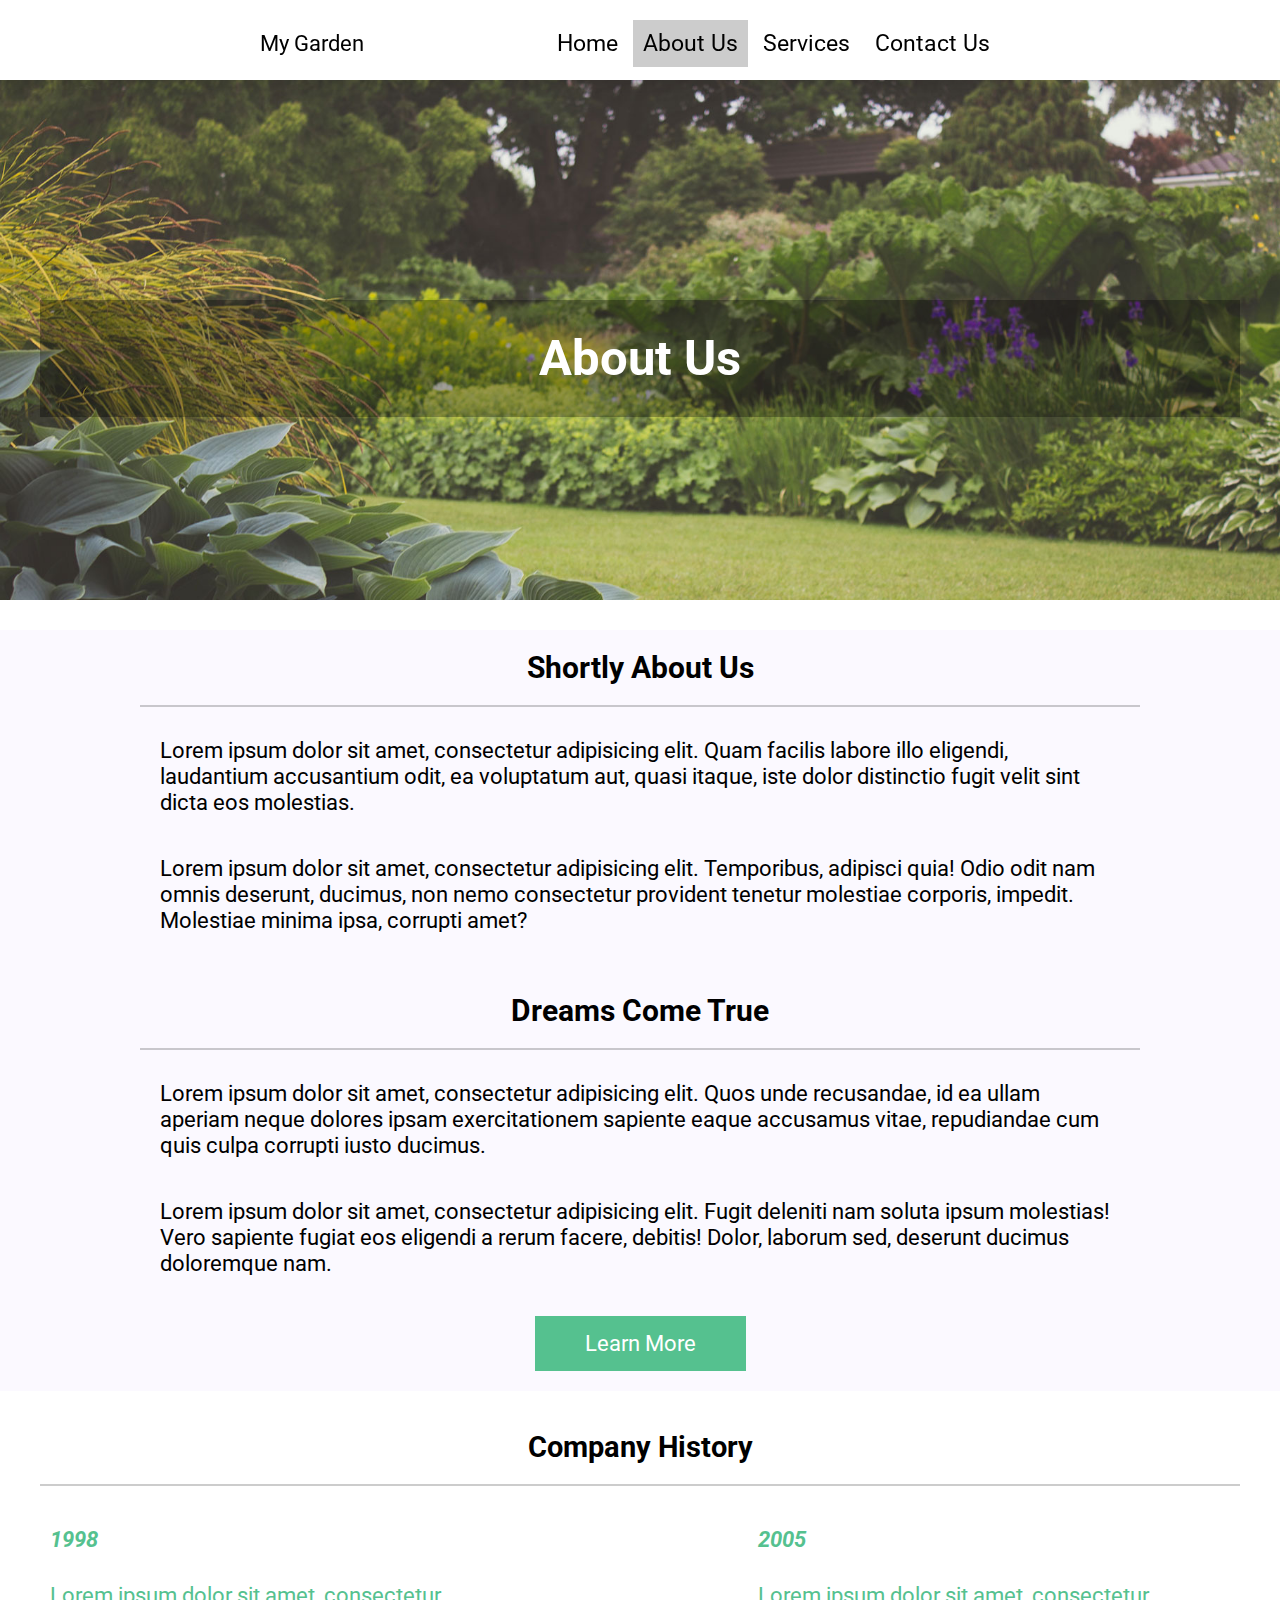
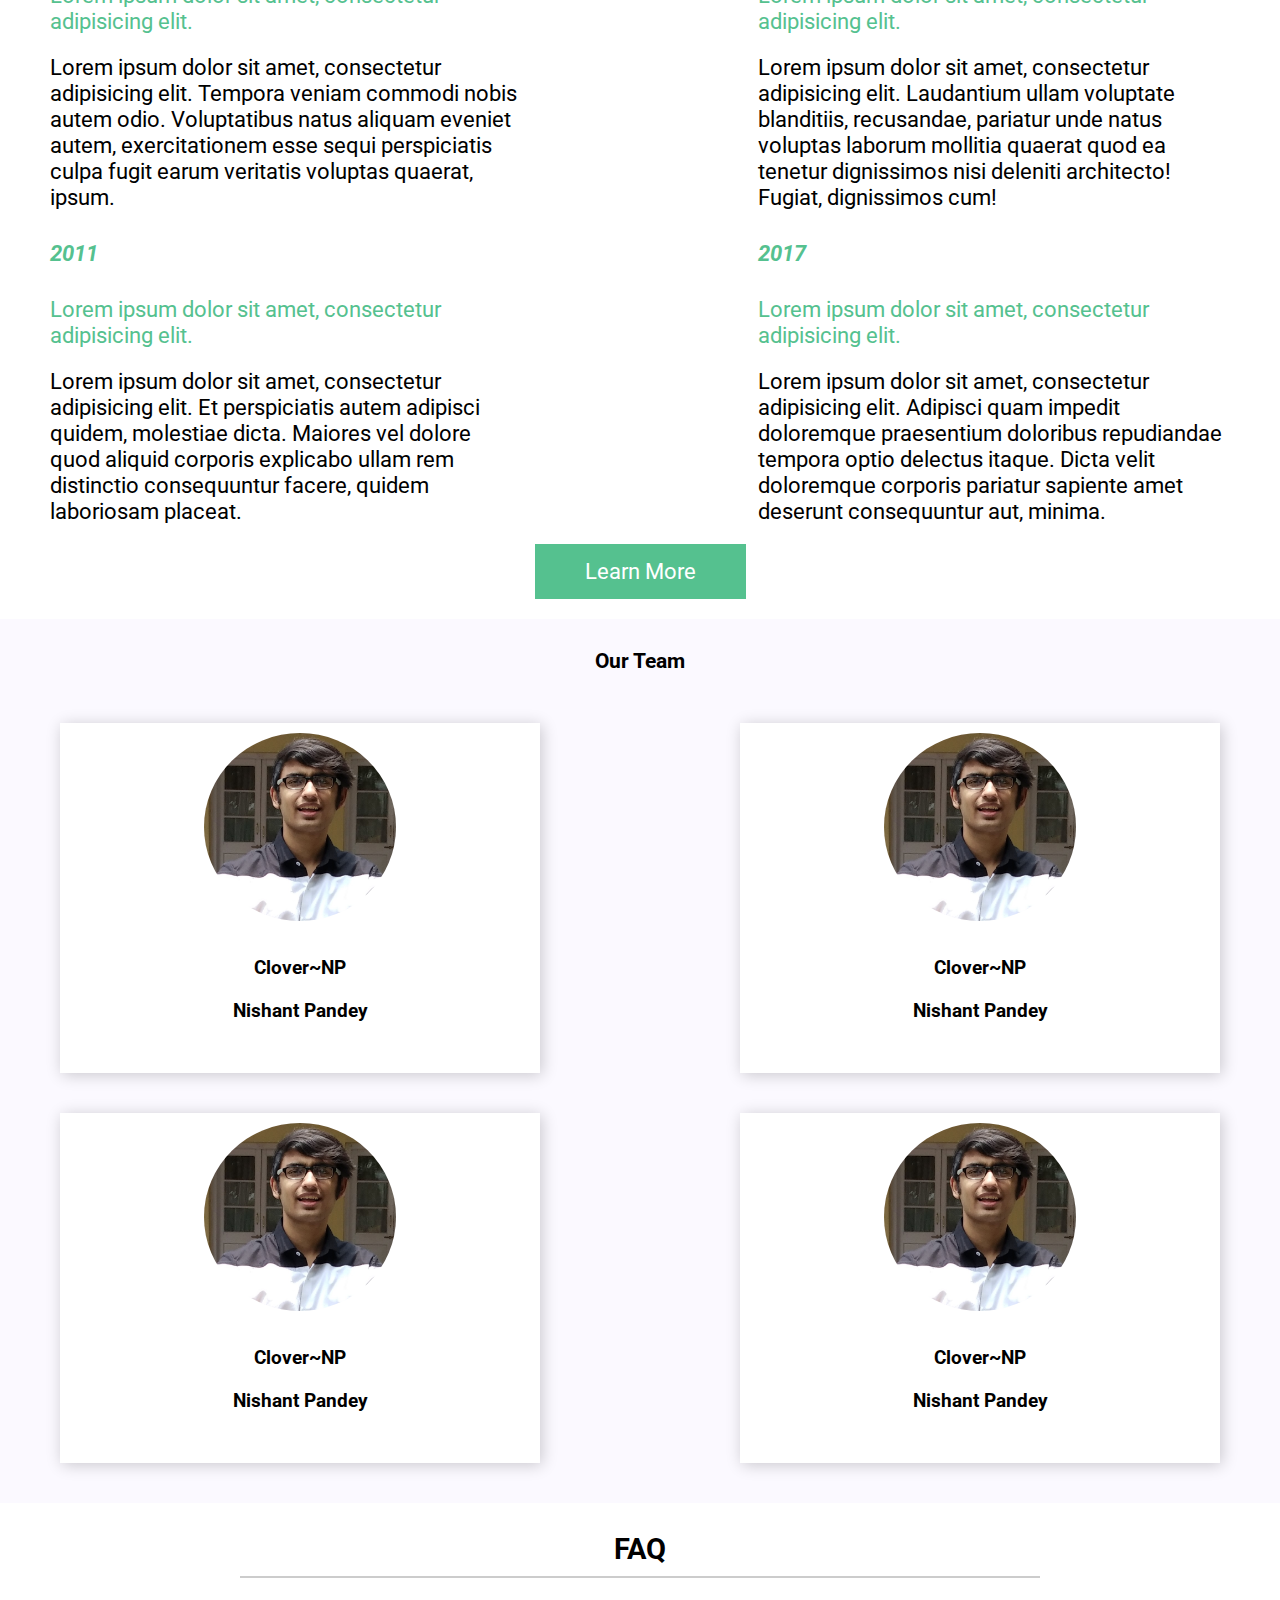
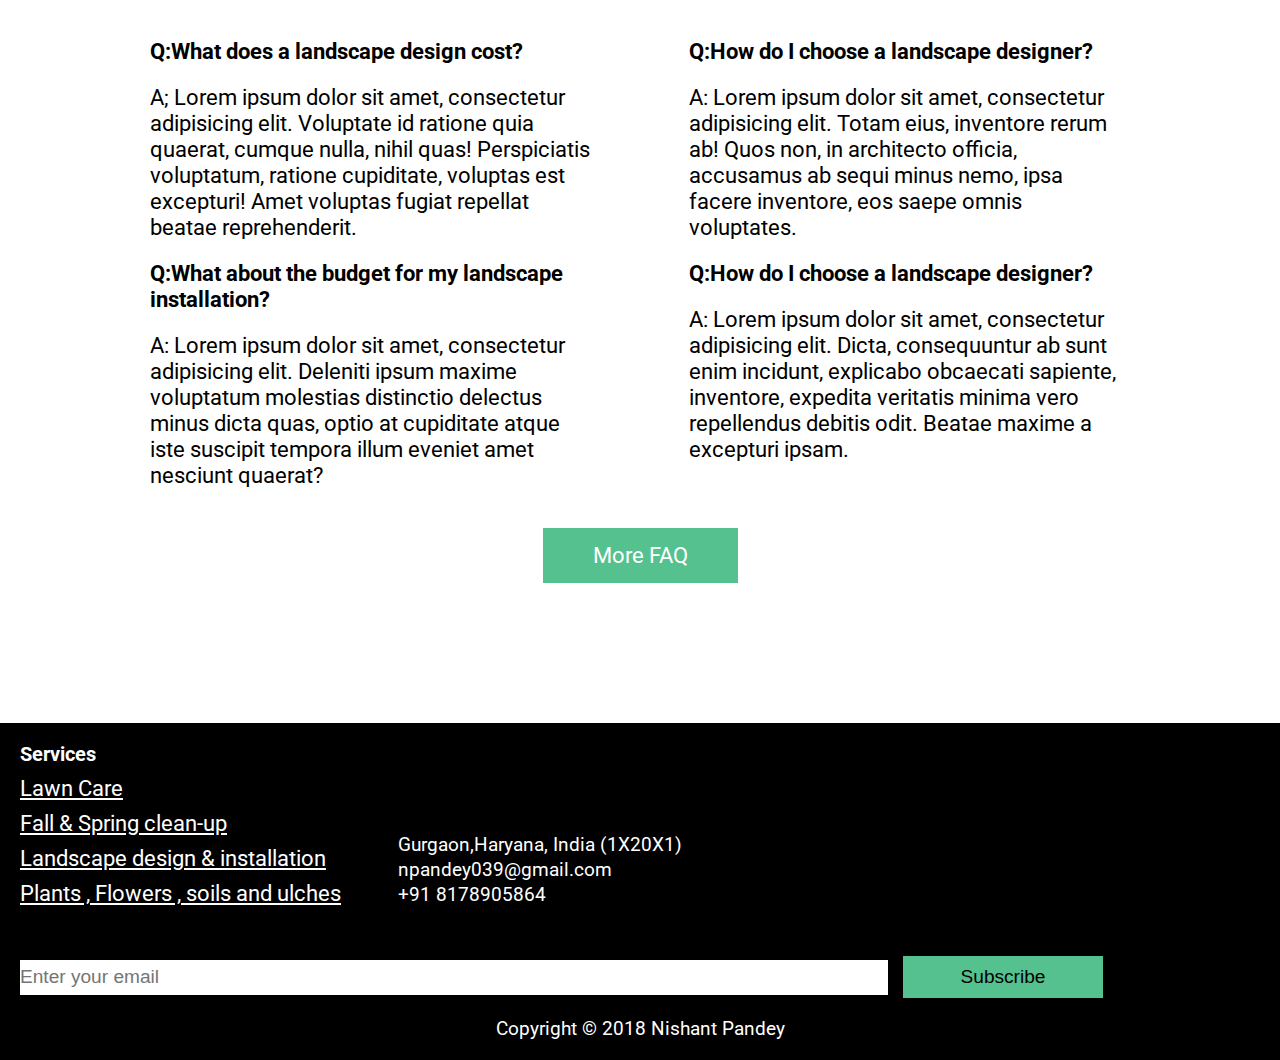
<file: About_us.html>
<!DOCTYPE html>
<html lang="en">
<head>
    <meta charset="UTF-8">
    <title>My Garden|About Us</title>
    <link rel="stylesheet" href="aboutus.css" type="text/css">
    <meta name="viewport" content="width-device-width,initial-scale=1.0">

<link href="https://fonts.googleapis.com/css?family=Open+Sans|Roboto&display=swap" rel="stylesheet">
    
</head>

<body>
<header>
<div id="logo">
    <a>My Garden</a>
</div>

<nav>
    <ul>
        <li><a href="index.html">Home</a></li>
        <li><a href="#" class="active">About Us</a></li>
        <li><a href="services.html">Services</a></li>
        <li><a href="contact.html">Contact Us</a></li>
    </ul>
</nav>
</header>
<section id="intro">
    <div class="intro-text">
        <h2>About Us</h2>
    </div>
</section>
<section id="welcome">
    <div class="welcome-article-container">
        <div class="welcome-article">
        <h2>Shortly About Us</h2>
        <p>Lorem ipsum dolor sit amet, consectetur adipisicing elit. Quam facilis labore illo eligendi, laudantium accusantium odit, ea voluptatum aut, quasi itaque, iste dolor distinctio fugit velit sint dicta eos molestias.</p>
        <p>Lorem ipsum dolor sit amet, consectetur adipisicing elit. Temporibus, adipisci quia! Odio odit nam omnis deserunt, ducimus, non nemo consectetur provident tenetur molestiae corporis, impedit. Molestiae minima ipsa, corrupti amet?</p>
    </div>
    <div class="welcome-article">
        <h2>Dreams Come True</h2>
        <p>Lorem ipsum dolor sit amet, consectetur adipisicing elit. Quos unde recusandae, id ea ullam aperiam neque dolores ipsam exercitationem sapiente eaque accusamus vitae, repudiandae cum quis culpa corrupti iusto ducimus.</p>
        <p>Lorem ipsum dolor sit amet, consectetur adipisicing elit. Fugit deleniti nam soluta ipsum molestias! Vero sapiente fugiat eos eligendi a rerum facere, debitis! Dolor, laborum sed, deserunt ducimus doloremque nam.</p>
    </div>
    </div>
    
    <div class="call-to-action">
        <a href="#">Learn More</a>
    </div>
    
</section>
<section id="company-history">
    <h2>Company History</h2>
    <div class="history-article-container">
        <div class="history-article one">
            <h3>1998</h3>
            <p class="opener">Lorem ipsum dolor sit amet, consectetur adipisicing elit.</p>
            <p>Lorem ipsum dolor sit amet, consectetur adipisicing elit. Tempora veniam commodi nobis autem odio. Voluptatibus natus aliquam eveniet autem, exercitationem esse sequi perspiciatis culpa fugit earum veritatis voluptas quaerat, ipsum.</p>
        </div>
        <div class="history-article two">
            <h3>2005</h3>
            <p class="opener">Lorem ipsum dolor sit amet, consectetur adipisicing elit.</p>
            <p>Lorem ipsum dolor sit amet, consectetur adipisicing elit. Laudantium ullam voluptate blanditiis, recusandae, pariatur unde natus voluptas laborum mollitia quaerat quod ea tenetur dignissimos nisi deleniti architecto! Fugiat, dignissimos cum!</p>
        </div>
        <div class="history-article three">
            <h3>2011</h3>
            <p class="opener">Lorem ipsum dolor sit amet, consectetur adipisicing elit.</p>
            <p>Lorem ipsum dolor sit amet, consectetur adipisicing elit. Et perspiciatis autem adipisci quidem, molestiae dicta. Maiores vel dolore quod aliquid corporis explicabo ullam rem distinctio consequuntur facere, quidem laboriosam placeat.</p>
        </div>
        <div class="history-article four">
            <h3>2017</h3>
            <p class="opener">Lorem ipsum dolor sit amet, consectetur adipisicing elit.</p>
            <p>Lorem ipsum dolor sit amet, consectetur adipisicing elit. Adipisci quam impedit doloremque praesentium doloribus repudiandae tempora optio delectus itaque. Dicta velit doloremque corporis pariatur sapiente amet deserunt consequuntur aut, minima.</p>
        </div>
    </div>
    <div class="call-to-action">
        <a href="#">Learn More</a>
    </div>
</section>
<section id="our-team">
    <h2>Our Team</h2>
    <div class="team-container">
            <div class="team-image four">
    <img src="image.jpg" alt="myself.jpg">
    <h3>Clover~NP</h3>
    <h4>Nishant Pandey</h4>
    </div>
    <div class="team-image one">
        <img src="image.jpg" alt="myself.jpg">
    <h3>Clover~NP</h3>
        <h4>Nishant Pandey</h4>
    </div>
    <div class="team-image two">
        <img src="image.jpg" alt="myself.jpg">
    <h3>Clover~NP</h3>
    <h4>Nishant Pandey</h4>
    </div>
    <div class="team-image three">
        <img src="image.jpg" alt="myself.jpg">
    <h3>Clover~NP</h3>
    <h4>Nishant Pandey</h4>
    </div>
    </div>

</section>
<section id="faq">
   <h2>FAQ</h2>
    <div class="faq-container">
        <div class="faq one">
            <h3>Q:What does a landscape design cost?</h3>
            <p>A; Lorem ipsum dolor sit amet, consectetur adipisicing elit. Voluptate id ratione quia quaerat, cumque nulla, nihil quas! Perspiciatis voluptatum, ratione cupiditate, voluptas est excepturi! Amet voluptas fugiat repellat beatae reprehenderit.</p>
        </div>
        <div class="faq two">
            <h3>Q:How do I choose a landscape designer?</h3>
            <p>A: Lorem ipsum dolor sit amet, consectetur adipisicing elit. Totam eius, inventore rerum ab! Quos non, in architecto officia, accusamus ab sequi minus nemo, ipsa facere inventore, eos saepe omnis voluptates.</p>
        </div>
        <div class="faq three">
            <h3>Q:What about the budget for my landscape installation?</h3>
            <p>A: Lorem ipsum dolor sit amet, consectetur adipisicing elit. Deleniti ipsum maxime voluptatum molestias distinctio delectus minus dicta quas, optio at cupiditate atque iste suscipit tempora illum eveniet amet nesciunt quaerat?</p>
        </div>
        <div class="faq four">
            <h3>Q:How do I choose a landscape designer?</h3>
            <p>A: Lorem ipsum dolor sit amet, consectetur adipisicing elit. Dicta, consequuntur ab sunt enim incidunt, explicabo obcaecati sapiente, inventore, expedita veritatis minima vero repellendus debitis odit. Beatae maxime a excepturi ipsam.</p>
        </div>
    </div>
    <div class="call-to-action">
    <a href="#">More FAQ</a>
    </div>
</section>
<footer>
    <div class="services">
        <h3>Services</h3>
        <nav>
            <ul>
                <li><a href="">Lawn Care</a></li>
                <li><a href="">Fall &amp; Spring clean-up</a></li>
                <li><a href="">Landscape design &amp; installation</a></li>
                <li><a href="">Plants , Flowers , soils and ulches</a></li>
            </ul>
        </nav>
    </div>
    <div class="contact-info">
        <p>Gurgaon,Haryana, India (1X20X1) </p>
        <p>npandey039@gmail.com</p>
        <p>+91 8178905864</p>
    </div>
    <div class="contact-form">
        <form action="#">
        <input type="email" placeholder="Enter your email">
        <button type="submit">Subscribe</button>       
        </form>
    </div>
    <div class="copyright">
        <p>Copyright © 2018 Nishant Pandey</p>
    </div>
</footer>  

</body>

</html>
</file>
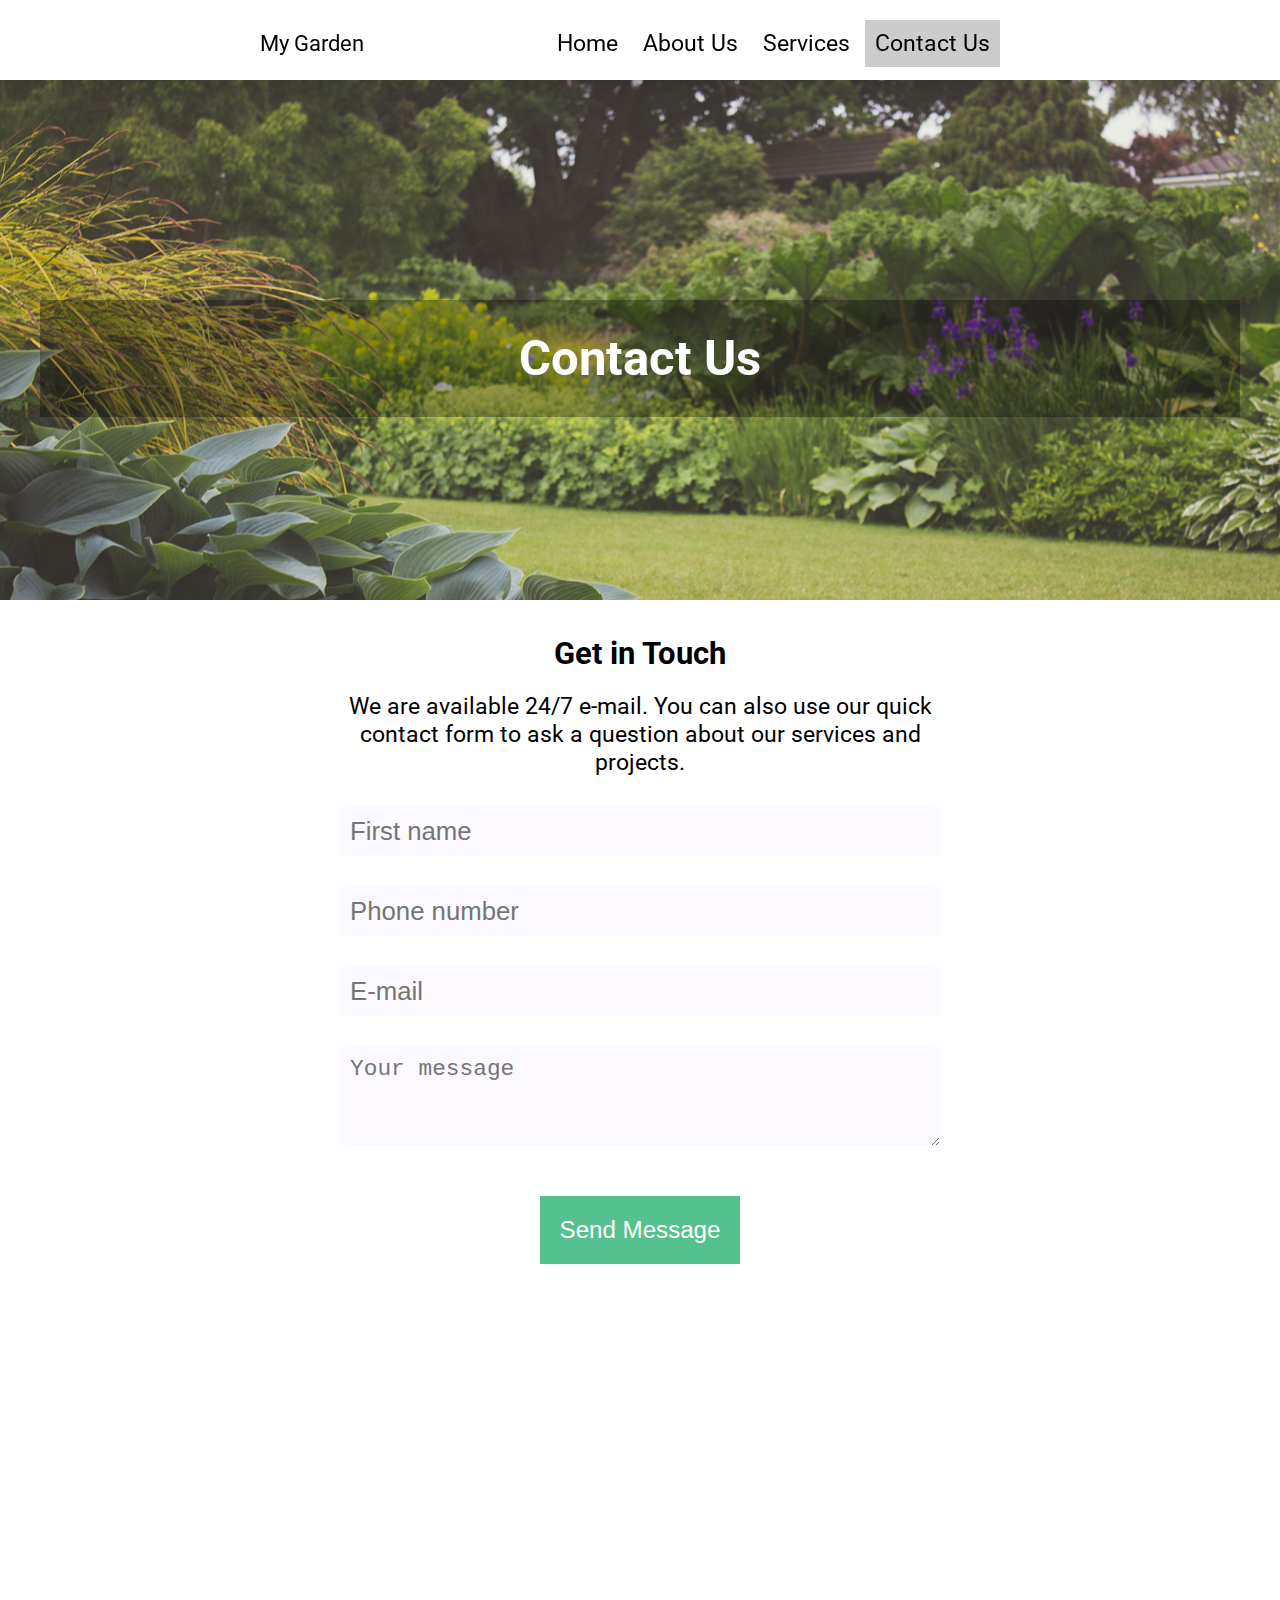
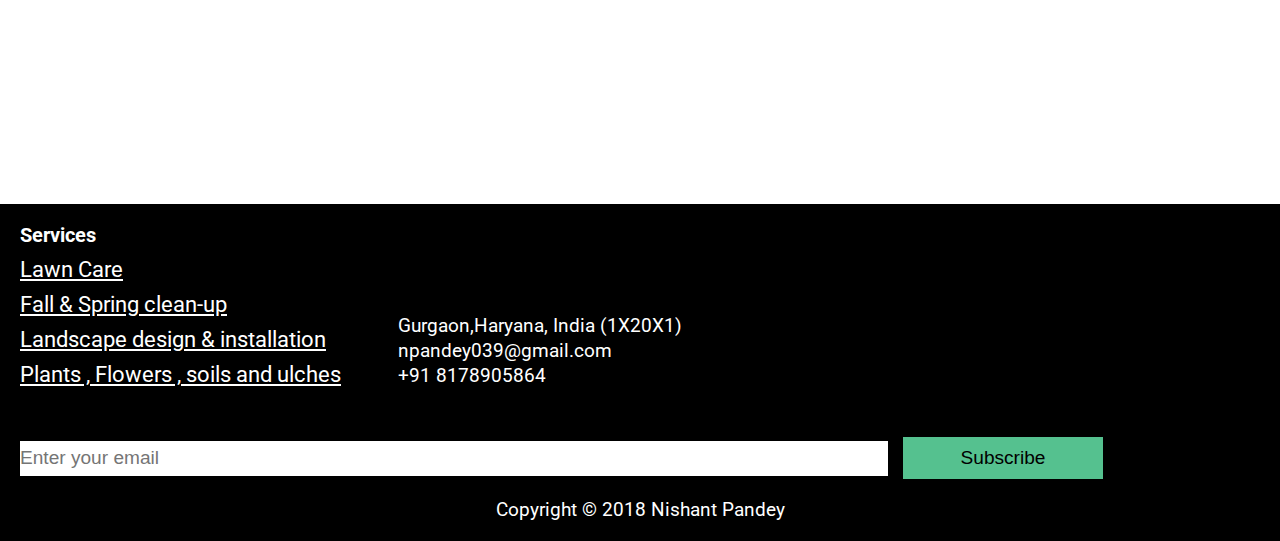
<file: contact.html>
<!DOCTYPE html>
<html lang="en">
<head>
    <meta charset="UTF-8">
    <title>My Garden|Contact Me</title>
    <link rel="stylesheet" href="contact.css" type="text/css">
    <meta name="viewport" content="width-device-width,initial-scale=1.0">

<link href="https://fonts.googleapis.com/css?family=Open+Sans|Roboto&display=swap" rel="stylesheet">
    
</head>

<body>
<header>
<div id="logo">
    <a>My Garden</a>
</div>

<nav>
    <ul>
        <li><a href="index.html">Home</a></li>
        <li><a href="About_us.html">About Us</a></li>
        <li><a href="services.html">Services</a></li>
        <li><a href="#" class="active">Contact Us</a></li>
    </ul>
</nav>
</header>
<section id="intro">
    <div class="intro-text">
        <h2>Contact Us</h2>
    </div>
</section>
<section id="form">
    <h2>Get in Touch</h2>
    <div class="form-container">
        <p>We are available 24/7 e-mail. You can also use our quick contact form to ask a question about our services and projects.</p>
        <form action="#">
            <input type="text" placeholder="First name">
            <input type="tel" placeholder="Phone number">
            <input type="email" placeholder="E-mail">
            <textarea name="" id="" cols="30" rows="10" placeholder="Your message"></textarea>
            <button type="submit">Send Message</button>
        </form>
    </div>
</section>
<section id="map">
<div class="mapouter"><div class="gmap_canvas"><iframe width="100%" height="500" id="gmap_canvas" src="https://maps.google.com/maps?q=Vijay%20rattan%20vihar%20&t=&z=13&ie=UTF8&iwloc=&output=embed" frameborder="0" scrolling="no" marginheight="0" marginwidth="0"></iframe><a href="https://www.pureblack.de"></a></div><style>.mapouter{position:relative;text-align:right;height:500px;width:100%;}.gmap_canvas {overflow:hidden;background:none!important;height:500px;width:100%;}</style></div>
</section>
<footer>
    <div class="services">
        <h3>Services</h3>
        <nav>
            <ul>
                <li><a href="">Lawn Care</a></li>
                <li><a href="">Fall &amp; Spring clean-up</a></li>
                <li><a href="">Landscape design &amp; installation</a></li>
                <li><a href="">Plants , Flowers , soils and ulches</a></li>
            </ul>
        </nav>
    </div>
    <div class="contact-info">
        <p>Gurgaon,Haryana, India (1X20X1) </p>
        <p>npandey039@gmail.com</p>
        <p>+91 8178905864</p>
    </div>
    <div class="contact-form">
        <form action="#">
        <input type="email" placeholder="Enter your email">
        <button type="submit">Subscribe</button>       
        </form>
    </div>
    <div class="copyright">
        <p>Copyright © 2018 Nishant Pandey</p>
    </div>
</footer>  
    </body>
</html>
</file>
<file: aboutus.css>
*{
    margin: 0px;
    padding: 0px;
    box-sizing: border-box;
    
}

body{
    font-family: 'Roboto','Open Sans', sans-serif;
    background-color: white;
}
header{
    background-color: white;
    width: 100%;
    position: fixed;
    box-shadow: 0px 0px 20px rgba(0,0,0,0.2);
    font-size: 1.2em;
    z-index: 99;
}

#logo{
    padding: 5px;
}
header li{
    display: inline-block;
    padding: 10px 0px;
    
}
header a{
    text-decoration: none;
    color: black;
    padding: 5px;
    transition: background-color 0.4s;
    display: inline-block;
}
header a:hover{
    background-color: #a2a3bb;
}

header .active{
    background-color: rgba(0,0,0,0.2);
}


#intro{
    min-height: 400px;
    background-image: url(garden.jpg);
    background-attachment: fixed;
    background-size: cover;
    margin-bottom: 15px;
    position: relative;
}

.intro-text{
    position: relative;
    top: 200px;
    color: white;
    text-align: center;
    background-color: rgba(0,0,0,0.3);
    padding: 10px 20px;
    max-width: 1200px;
    margin: auto;
}

#welcome{
    background-color: #fbf9ff;
    padding-bottom: 20px;
    margin-bottom: 40px;
}
#welcome h2{
    text-align: center;
    padding: 20px 0px;
    border-bottom: 2px solid rgba(0,0,0,0.2);
}
#welcome .welcome-article-container{
    margin:30px auto;
    max-width: 900px;
}
#welcome .welcome-article{
    margin: 30px auto;
}

#welcome p{
    padding: 10px;
    margin: 20px 10px auto;
}

#welcome .call-to-action, #company-history .call-to-action,#faq .call-to-action{
    text-align: center;
}
#welcome a,#company-history a,#faq a{
    display: inline-block;
    padding: 15px 50px;
    background-color: #55c18f;
    text-decoration: none;
    color: white;
    transition: box-shadow 0.4s;
}

#welcome a:hover,#company-history a:hover,#faq a:hover{
    box-shadow: box-shadow: 2px 2px 15px rgba(0,0,0,.2);
}

#company-history h2{
    text-align: center;
    padding-bottom: 20px;
    border-bottom: 2px solid rgba(0,0,0,0.2);
    max-width: 800px;
    margin: auto;
}

.history-article-container{
    margin: 30px auto;
    max-width: 800px;
}
.history-article h3{
    padding: 10px 0px;
    color: #55c18f;
    font-style: italic;
}
.history-article p{
    margin: 20px 0px;
}
.opener{
    color: #55c18f;
}
.history-article-container{
    padding-bottom: 10px;
    padding: 0px 10px;
}

#company-history{
    margin-bottom: 20px;
}
#our-team{
    background-color:#fbf9ff;
    margin-bottom: 20px;
    padding-bottom: 20px;
}
#our-team h2{
    text-align: center;
    padding: 30px;
}

.team-container{
    margin: 10px auto;
    max-width: 800px;
}

.team-image{
    text-align: center;
    margin: 20px;
    background-color: white;
    box-shadow: 2px 2px 15px rgba(0,0,0,.2);
    
}
.team-image img{

    border-radius: 50%;
    height: 40%;
    width: 40%;
    margin: 10px;
    
}
#faq{
    
    padding-bottom: 20px ;
}

#faq h2{
    text-align: center;
    padding: 10px 0px 10px 0px;
    border-bottom: 2px solid rgba(0,0,0,0.2);
    max-width: 800px;
    
    margin: auto;
}

.faq-container{
    max-width: 800px;
    margin: 40px auto;
    padding: 0px 10px;
}
.faq-container h3{ margin: 20px auto;
    
}
footer{
    background-color: black;
    color: white;
    padding-bottom: 20px;
}

footer .services{
    padding: 20px;
    font-size: 1.1em;

    
}


footer li{
    margin:10px 10px 10px 0px;
    list-style: none;
    
}

footer a{
    color: white;
}

.contact-info{
    padding: 20px;
}

.contact-info p{
    margin: 3px;
}

.contact-form{
    padding: 20px;
    
}
.contact-form input{
    height: 35px;
    display: inline-block;
    width: 70%;
    border: none;
}

.contact-form button{
    background-color: #55C18F;
    padding: 10px 20px;
    display: inline-block;
    width: 25%;
    max-width:200px;
    border: none;
    margin-left: 10px;
    
}
.contact-form button:hover{
    cursor: pointer;
}

.copyright{
 text-align: center;
}


@media screen and (min-width:1000px){
    *{
        font-size: 1.03em;
    }
    header{
        height: 80px;
        padding-top: 10px;
    }
header #logo{
        display: inline-block;
        width: 30%;
        padding: 10px;
    text-align: right;
    }
    header nav{
        display: inline-block;
        width: 60%;
    }
    header nav{
     text-align: center;
    }
    header a{
        padding:10px;
    }
    #intro{
        min-height: 600px;
    } 
    .intro-text{
        padding:30px;
        top: 300px;
        font-size: 2em;
    }
    
    #welcome{
        font-size: 1.2em;
    } 
#welcome h2,#welcome .welcome-article-container{
        max-width: 1000px;
    }
    
    #company-history{
        font-size: 1.2em;
    }

.history-article.one,.history-article.three{

    float: left;
    width: 40%;
    
    }   
    #company-history h2, .history-article-container{
        max-width: 1200px;
    }
.history-article.two,.history-article.four{

    float: right;
    width: 40%;
    
    }      
    .call-to-action{
        clear: both;
    }  
#company-history .history-article-container,#our-team .team-container::after {
  content: '';
  clear: both;
  display: block;
}
    #our-team{
        min-height: 800px;
    }
    #our-team .team-container{
        margin: auto;
    max-width: 1200px;
     
    }
    #our-team h2{
        font-size: 1.2em;
       
    }
    #our-team .team-image.one,#our-team .team-image.three{
        float: right;
        width: 40%;
  
    }
        #our-team .team-image.two,#our-team .team-image.four{
        float: left;
        width: 40%;

    }
    #our-team .team-image{
        min-height: 350px;
        
    }
    #our-team .team-image h4,#our-team .team-image h3{
        
     margin: 20px;
    }
    #faq{
        min-height: 800px;
        font-size: 1.2em;
    }
    #faq .faq-container{
        max-width: 1000px;
    }
.faq-container .faq.one,.faq-container .faq.three{
    
    float: left;
    width: 45%;
    
    }
.faq-container .faq.two,.faq-container .faq.four{
    
    float: right;
    width: 45%;
    
    }
#faq .faq-container::after {
  content: '';
  clear: both;
  display: block;
}

        footer .services{
        display: inline-block;
    }
    footer .contact-info{
        display: inline-block;
    }
    
}

h2{
    font-size: 1.4em;
}

}
</file>
<file: contact.css>
*{
    margin: 0px;
    padding: 0px;
    box-sizing: border-box;
}
body{
    font-family: 'Roboto','Open Sans', sans-serif;
    background-color: white;
}
header{
    background-color: white;
    width: 100%;
    position: fixed;
    box-shadow: 0px 0px 20px rgba(0,0,0,0.2);
    font-size: 1.2em;
    z-index: 99;
}

#logo{
    padding: 5px;
}
header li{
    display: inline-block;
    padding: 10px 0px;
    
}
header a{
    text-decoration: none;
    color: black;
    padding: 5px;
    transition: background-color 0.4s;
    display: inline-block;
}
header a:hover{
    background-color: #a2a3bb;
}

header .active{
    background-color: rgba(0,0,0,0.2);
}


#intro{
    min-height: 400px;
    background-image: url(garden.jpg);
    background-attachment: fixed;
    background-size: cover;
    margin-bottom: 15px;
    position: relative;
}

.intro-text{
    position: relative;
    top: 200px;
    color: white;
    text-align: center;
    background-color: rgba(0,0,0,0.3);
    padding: 10px 20px;
    max-width: 1200px;
    margin: auto;
}

#form{
    text-align: center;

}
#form .form-container{
    max-width: 1000px;
    margin: auto;
    padding-bottom: 20px;
}
#form h2{
    padding:20px;
    
}
#form p{

    margin: auto;
    width: 60%;
    
}

#form input{
    font-size: 1.1em;
    display: block;
    margin: 10px auto;
    width: 60%;
    height: 30px;
    background-color: #fbf9ff;
    border: none;
}
#form input:hover{
    background-color: white;
    border: 5px solid #fbf9ff;
}
#form textarea:hover{
    background-color: white;
    border: 5px ssolid #fbf9ff;
}

textarea{
    font-size: 1.2em;
    display: block;
    margin: auto;
    width: 60%;
    height: 50px;
    background-color: #fbf9ff;
    border: none;
}
#form button{
    margin: 20px;
    padding: 20px;
    background-color:#55c18f;
    color: white;
     border: none;
}
#form button:hover{
    background-color: white;
    color: #55c18f;
    cursor: pointer;
    border: 2px solid;
}
#map .mapouter .gmap_canvas iframe{
    width: 100%;
}
footer{
    background-color: black;
    color: white;
    padding-bottom: 20px;
}

footer .services{
    padding: 20px;
    font-size: 1.1em;

    
}


footer li{
    margin:10px 10px 10px 0px;
    list-style: none;
    
}

footer a{
    color: white;
}

.contact-info{
    padding: 20px;
}

.contact-info p{
    margin: 3px;
}

.contact-form{
    padding: 20px;
    
}
.contact-form input{
    height: 35px;
    display: inline-block;
    width: 70%;
    border: none;
}

.contact-form button{
    background-color: #55C18F;
    padding: 10px 20px;
    display: inline-block;
    width: 25%;
    max-width:200px;
    border: none;
    margin-left: 10px;
    
}
.contact-form button:hover{
    cursor: pointer;
}

.copyright{
 text-align: center;
}

@media screen and (min-width:1000px){
    *{
        font-size: 1.03em;
    }
    header{
        height: 80px;
        padding-top: 10px;
    }
header #logo{
        display: inline-block;
        width: 30%;
        padding: 10px;
    text-align: right;
    }
    header nav{
        display: inline-block;
        width: 60%;
    }
    header nav{
     text-align: center;
    }
    header a{
        padding:10px;
    }
    #intro{
        min-height: 600px;
    } 
    .intro-text{
        padding:30px;
        top: 300px;
        font-size: 2em;
    }
    
    #form{
        font-size: 1.3em;
    }
    
    #form input{
        margin: 30px auto;
        height: 50px;
        padding: 10px;
    }
        #form textarea{
        margin: 30px auto;
        height: 100px;
        padding: 10px;
    }

footer .services{
        display: inline-block;
    }
    footer .contact-info{
        display: inline-block;
    }
    
}

h2{
    font-size: 1.4em;
}

}

}
</file>
